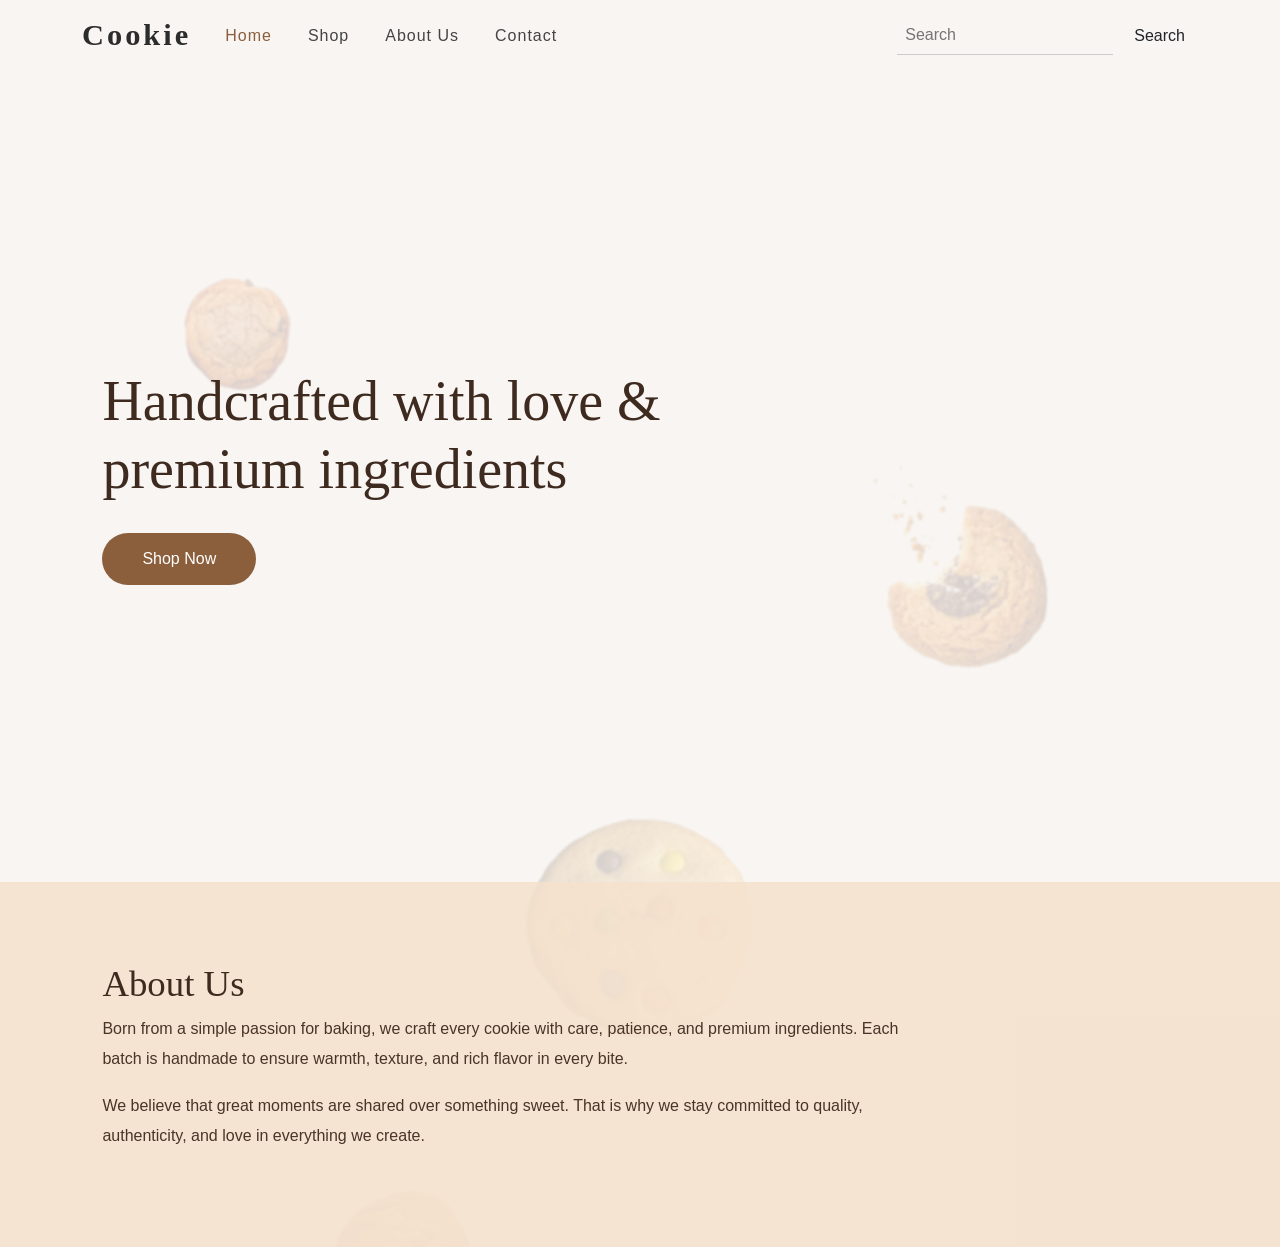
<file: index.html>
<!DOCTYPE html>
<html lang="en">

<head>
    <meta charset="UTF-8">
    <title>Cookie</title>
    <meta name="viewport" content="width=device-width, initial-scale=1.0">

    <link href="https://cdn.jsdelivr.net/npm/bootstrap@5.3.8/dist/css/bootstrap.min.css" rel="stylesheet">
    
    <link rel="stylesheet" href="style.css">
</head>

<body>

    <nav class="navbar navbar-expand-lg">
        <div class="container">
            <a class="navbar-brand" href="index.html">Cookie</a>
            <button class="navbar-toggler" type="button" data-bs-toggle="collapse"
                data-bs-target="#navbarSupportedContent" aria-controls="navbarSupportedContent" aria-expanded="false"
                aria-label="Toggle navigation">
                <span class="navbar-toggler-icon"></span>
            </button>
            <div class="collapse navbar-collapse" id="navbarSupportedContent">
                <ul class="navbar-nav me-auto mb-2 mb-lg-0">
                    <li class="nav-item">
                        <a class="nav-link active" href="index.html">Home</a>
                    </li>
                    <li class="nav-item">
                        <a class="nav-link" href="shop.html">Shop</a>
                    </li>
                    <li class="nav-item">
                        <a class="nav-link" href="#about">
                            About Us
                        </a>

                    </li>
                    <li class="nav-item">
                        <a class="nav-link" href="contact.html">Contact</a>
                    </li>
                </ul>
                <form class="d-flex" role="search">
                    <input class="me-2" type="search" placeholder="Search" aria-label="Search" />
                    <button class="btn" type="submit">Search</button>
                </form>
            </div>
        </div>
    </nav>

    <section class="hero">
        <div class="hero-left">
            <h1>Handcrafted with love & premium ingredients</h1>
            <button class="hero-btn" onclick="window.location.href='shop.html'">Shop Now</button>
        </div>
    </section>



    <div class="cookie-background">
        <img src="matt-reiter-wjCbtMGLh4I-unsplash-removebg-preview.png" class="cookie small left">
        <img src="swiss-educational-college-AOK07_zibf8-unsplash-removebg-preview.png" class="cookie large right">
        <img src="blackieshoot-uljC6HyyEJM-unsplash-removebg-preview.png" class="cookie medium center">
        <img src="swiss-educational-college-Wd-2H6E_dfA-unsplash-removebg-preview.png" class="cookie xlarge left">
        <img src="vyshnavi-bisani-z8kriatLFdA-unsplash-removebg-preview.png" class="cookie small right">
    </div>

    <div class="ui segment about-segment">
        <h2 class="ui right floated header about-title" id="about">
            About Us
        </h2>

        <div class="ui clearing divider"></div>

        <p>
            Born from a simple passion for baking, we craft every cookie with care,
            patience, and premium ingredients. Each batch is handmade to ensure
            warmth, texture, and rich flavor in every bite.
        </p>

        <p>
            We believe that great moments are shared over something sweet.
            That is why we stay committed to quality, authenticity, and love in
            everything we create.
        </p>
    </div>

   
    <script src="https://cdn.jsdelivr.net/npm/bootstrap@5.3.8/dist/js/bootstrap.bundle.min.js"></script>
</body>

</html>
</file>
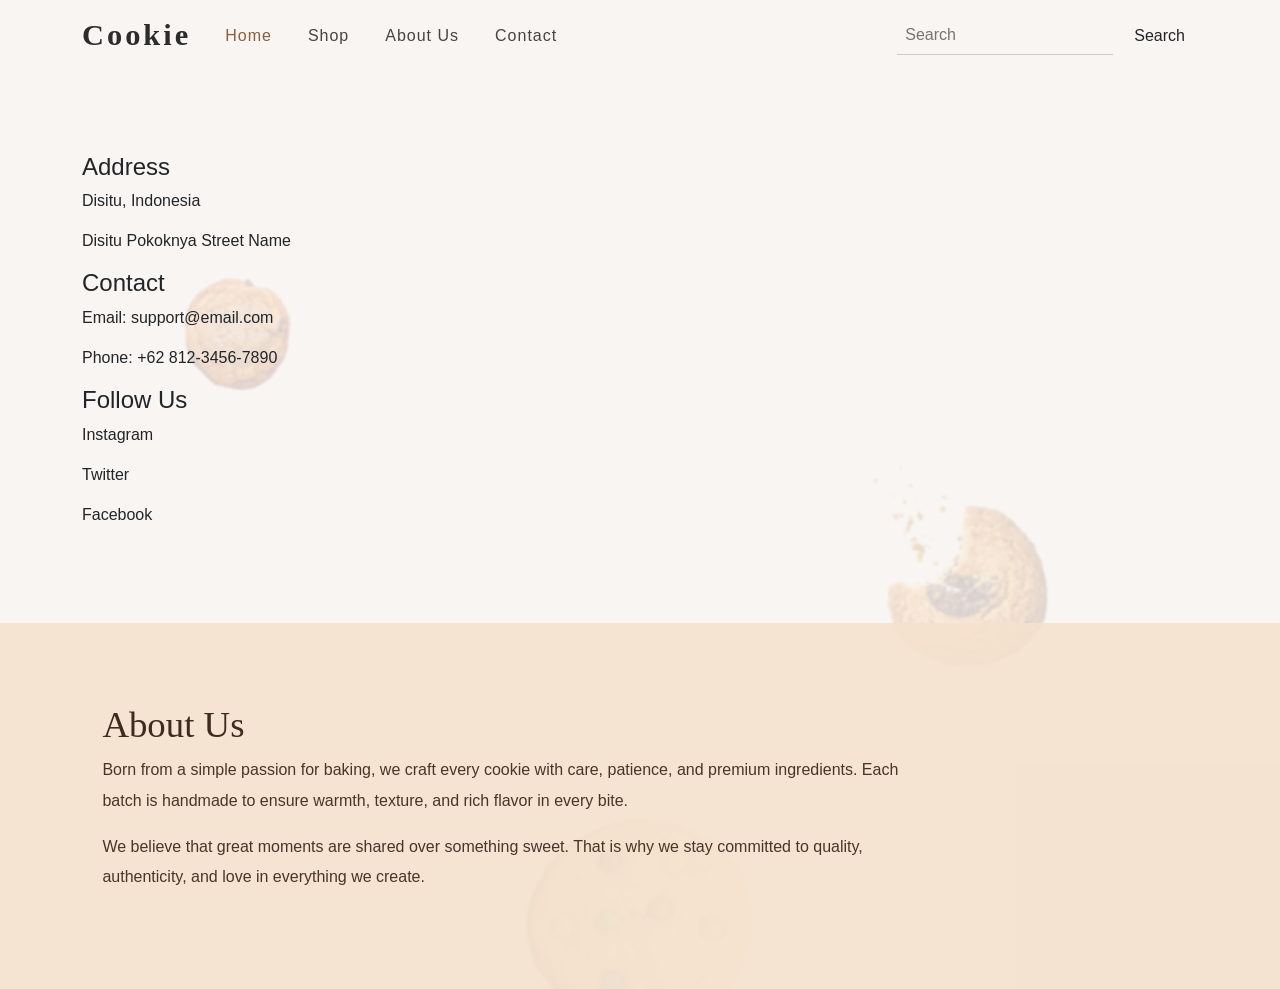
<file: contact.html>
<!DOCTYPE html>
<html lang="en">

<head>
    <meta charset="UTF-8">
    <meta name="viewport" content="width=device-width, initial-scale=1.0">
    <link href="https://cdn.jsdelivr.net/npm/bootstrap@5.3.8/dist/css/bootstrap.min.css" rel="stylesheet">
    <link rel="stylesheet" href="style.css">
    <title>Contact Us</title>
</head>

<body>
    <nav class="navbar navbar-expand-lg">
        <div class="container">
            <a class="navbar-brand" href="index.html">Cookie</a>
            <button class="navbar-toggler" type="button" data-bs-toggle="collapse"
                data-bs-target="#navbarSupportedContent" aria-controls="navbarSupportedContent" aria-expanded="false"
                aria-label="Toggle navigation">
                <span class="navbar-toggler-icon"></span>
            </button>
            <div class="collapse navbar-collapse" id="navbarSupportedContent">
                <ul class="navbar-nav me-auto mb-2 mb-lg-0">
                    <li class="nav-item">
                        <a class="nav-link active" href="index.html">Home</a>
                    </li>
                    <li class="nav-item">
                        <a class="nav-link" href="shop.html">Shop</a>
                    </li>
                    <li class="nav-item">
                        <a class="nav-link" href="#about">
                            About Us
                        </a>

                    </li>
                    <li class="nav-item">
                        <a class="nav-link" href="#contact">Contact</a>
                    </li>
                </ul>
                <form class="d-flex" role="search">
                    <input class="me-2" type="search" placeholder="Search" aria-label="Search" />
                    <button class="btn" type="submit">Search</button>
                </form>
            </div>
        </div>
    </nav>

    <div class="cookie-background">
        <img src="matt-reiter-wjCbtMGLh4I-unsplash-removebg-preview.png" class="cookie small left">
        <img src="swiss-educational-college-AOK07_zibf8-unsplash-removebg-preview.png" class="cookie large right">
        <img src="blackieshoot-uljC6HyyEJM-unsplash-removebg-preview.png" class="cookie medium center">
        <img src="swiss-educational-college-Wd-2H6E_dfA-unsplash-removebg-preview.png" class="cookie xlarge left">
        <img src="vyshnavi-bisani-z8kriatLFdA-unsplash-removebg-preview.png" class="cookie small right">
    </div>

    <div id="contact" class="ui vertical segment" style="padding: 5em 0;">
        <div class="ui text container">

            <div class="ui divider"></div>

            <div class="ui horizontal segments">

                <div class="ui center aligned segment">
                    <h4 class="ui header">Address</h4>
                    <p>Disitu, Indonesia</p>
                    <p>Disitu Pokoknya Street Name</p>
                </div>

                <div class="ui center aligned segment">
                    <h4 class="ui header">Contact</h4>
                    <p>Email: support@email.com</p>
                    <p>Phone: +62 812-3456-7890</p>
                </div>

                <div class="ui center aligned segment">
                    <h4 class="ui header">Follow Us</h4>
                    <p>Instagram</p>
                    <p>Twitter</p>
                    <p>Facebook</p>
                </div>

            </div>

        </div>
    </div>

    <div class="ui segment about-segment">
        <h2 class="ui right floated header about-title" id="about">
            About Us
        </h2>

        <div class="ui clearing divider"></div>

        <p>
            Born from a simple passion for baking, we craft every cookie with care,
            patience, and premium ingredients. Each batch is handmade to ensure
            warmth, texture, and rich flavor in every bite.
        </p>

        <p>
            We believe that great moments are shared over something sweet.
            That is why we stay committed to quality, authenticity, and love in
            everything we create.
        </p>
    </div>

    <script src="https://cdn.jsdelivr.net/npm/bootstrap@5.3.8/dist/js/bootstrap.bundle.min.js"></script>

</body>

</html>
</file>
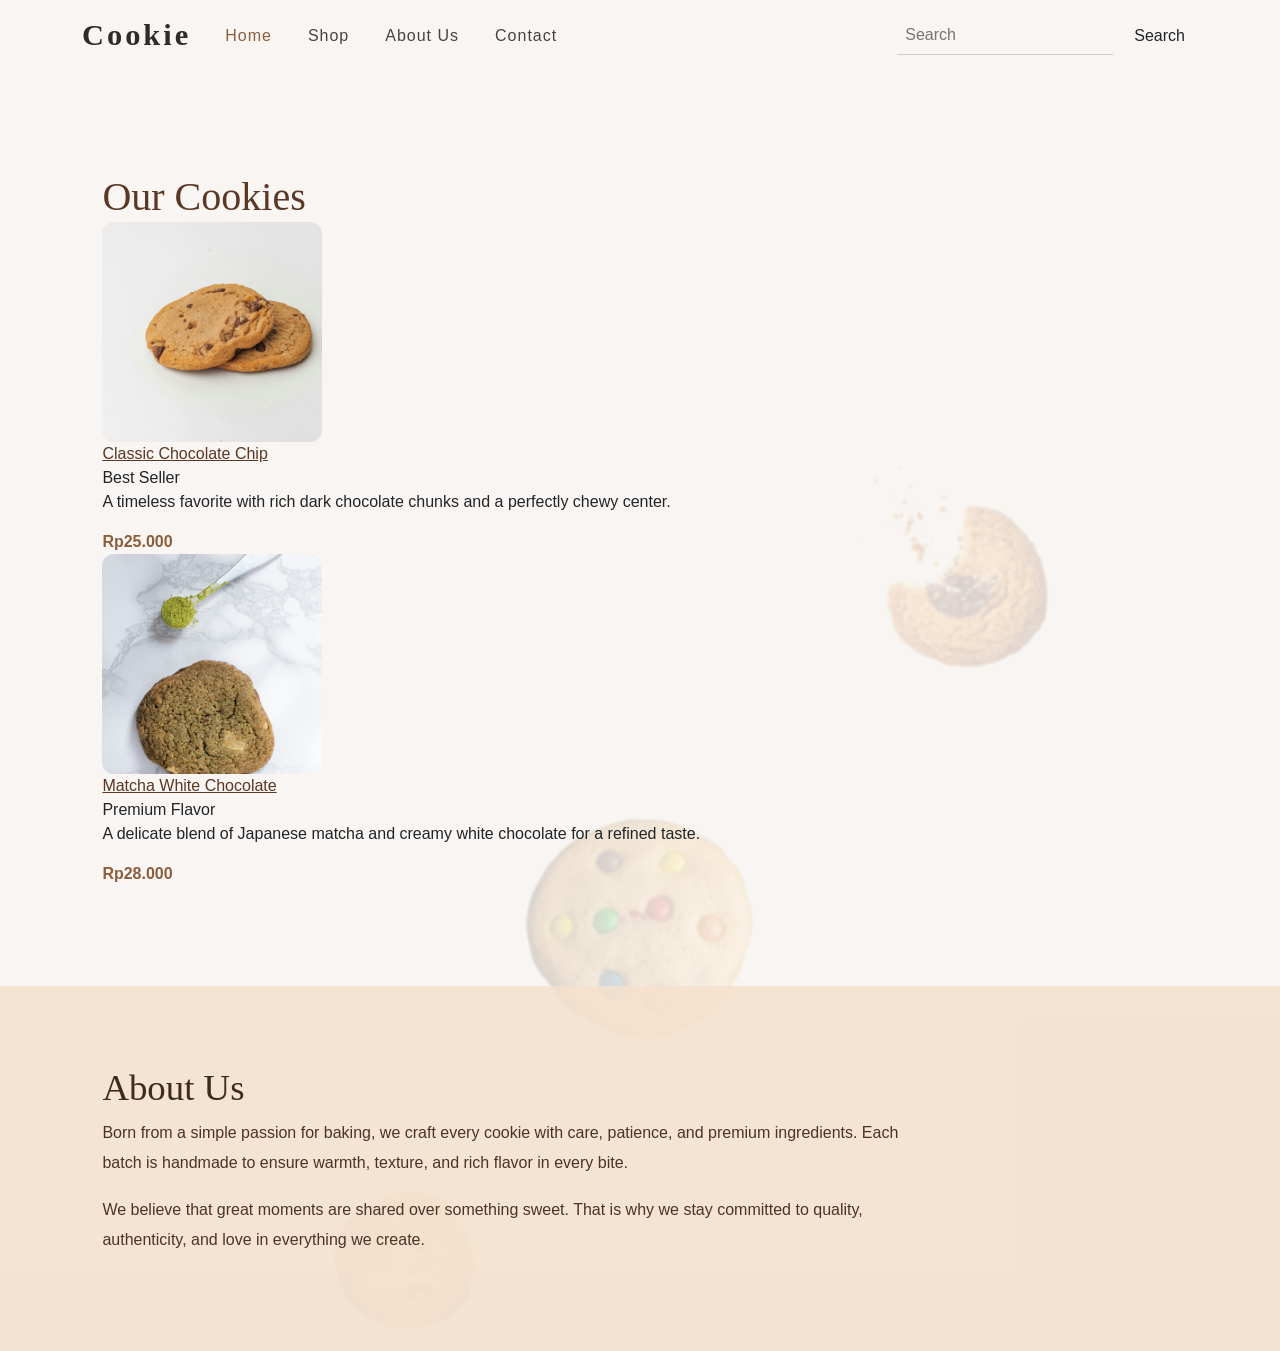
<file: shop.html>
<!DOCTYPE html>
<html lang="en">

<head>
    <meta charset="UTF-8">
    <meta name="viewport" content="width=device-width, initial-scale=1.0">
    <title>Shop</title>
    <link href="https://cdn.jsdelivr.net/npm/bootstrap@5.3.8/dist/css/bootstrap.min.css" rel="stylesheet">
    <link rel="stylesheet" href="style.css">
</head>

<body>
    <nav class="navbar navbar-expand-lg">
        <div class="container">
            <a class="navbar-brand" href="index.html">Cookie</a>
            <button class="navbar-toggler" type="button" data-bs-toggle="collapse"
                data-bs-target="#navbarSupportedContent" aria-controls="navbarSupportedContent" aria-expanded="false"
                aria-label="Toggle navigation">
                <span class="navbar-toggler-icon"></span>
            </button>
            <div class="collapse navbar-collapse" id="navbarSupportedContent">
                <ul class="navbar-nav me-auto mb-2 mb-lg-0">
                    <li class="nav-item">
                        <a class="nav-link active" href="index.html">Home</a>
                    </li>
                    <li class="nav-item">
                        <a class="nav-link" href="shop.html">Shop</a>
                    </li>
                    <li class="nav-item">
                        <a class="nav-link" href="#about">
                            About Us
                        </a>

                    </li>
                    <li class="nav-item">
                        <a class="nav-link" href="contact.html">Contact</a>
                    </li>
                </ul>
                <form class="d-flex" role="search">
                    <input class="me-2" type="search" placeholder="Search" aria-label="Search" />
                    <button class="btn" type="submit">Search</button>
                </form>
            </div>
        </div>
    </nav>

    <div class="cookie-background">
        <img src="matt-reiter-wjCbtMGLh4I-unsplash-removebg-preview.png" class="cookie small left">
        <img src="swiss-educational-college-AOK07_zibf8-unsplash-removebg-preview.png" class="cookie large right">
        <img src="blackieshoot-uljC6HyyEJM-unsplash-removebg-preview.png" class="cookie medium center">
        <img src="swiss-educational-college-Wd-2H6E_dfA-unsplash-removebg-preview.png" class="cookie xlarge left">
        <img src="vyshnavi-bisani-z8kriatLFdA-unsplash-removebg-preview.png" class="cookie small right">
    </div>

    <div class="ui segment shop-segment">
        <h2 class="ui center aligned header shop-title">
            Our Cookies
        </h2>

        <div class="ui clearing divider"></div>

        <div class="ui items">

            <div class="item">
                <div class="image">
                    <img src="snappr-Tk3oXazXd10-unsplash.jpg">
                </div>
                <div class="content">
                    <a class="header">Classic Chocolate Chip</a>
                    <div class="meta">
                        <span>Best Seller</span>
                    </div>
                    <div class="description">
                        <p>
                            A timeless favorite with rich dark chocolate chunks and
                            a perfectly chewy center.
                        </p>
                    </div>
                    <div class="extra">
                        Rp25.000
                    </div>
                </div>
            </div>

            <div class="item">
                <div class="image">
                    <img src="blackieshoot-MBkVpwZVYy8-unsplash.jpg">
                </div>
                <div class="content">
                    <a class="header">Matcha White Chocolate</a>
                    <div class="meta">
                        <span>Premium Flavor</span>
                    </div>
                    <div class="description">
                        <p>
                            A delicate blend of Japanese matcha and creamy white chocolate
                            for a refined taste.
                        </p>
                    </div>
                    <div class="extra">
                        Rp28.000
                    </div>
                </div>
            </div>

        </div>
    </div>

    <div class="ui segment about-segment">
        <h2 class="ui right floated header about-title" id="about">
            About Us
        </h2>

        <div class="ui clearing divider"></div>

        <p>
            Born from a simple passion for baking, we craft every cookie with care,
            patience, and premium ingredients. Each batch is handmade to ensure
            warmth, texture, and rich flavor in every bite.
        </p>

        <p>
            We believe that great moments are shared over something sweet.
            That is why we stay committed to quality, authenticity, and love in
            everything we create.
        </p>
    </div>

    <script src="https://cdn.jsdelivr.net/npm/bootstrap@5.3.8/dist/js/bootstrap.bundle.min.js"></script>

</body>

</html>
</file>
<file: style.css>
body {
    font-family: 'Poppins', sans-serif;
    background-color: rgb(248, 245, 242);
    position: relative;
}

*/ .navbar {
    padding: 18px 0;
    background: rgba(255, 255, 255, 0.75);
    backdrop-filter: blur(12px);
    box-shadow: 0 2px 20px rgba(0, 0, 0, 0.05);
}

.navbar-brand {
    font-family: 'Playfair Display', serif;
    font-size: 1.9rem;
    font-weight: 700;
    letter-spacing: 3px;
    color: #2c2c2c !important;
    transition: 0.3s ease;
}

.navbar-brand:hover {
    color: #8b5e3c !important;
}

.nav-link {
    font-weight: 400;
    letter-spacing: 1px;
    color: #444 !important;
    margin: 0 10px;
    position: relative;
    transition: 0.3s ease;
}

.nav-link::after {
    content: "";
    position: absolute;
    left: 0;
    bottom: -5px;
    width: 0%;
    height: 1px;
    background: #8b5e3c;
    transition: 0.3s ease;
}

.nav-link:hover {
    color: #8b5e3c !important;
}

.nav-link:hover::after {
    width: 100%;
}

.nav-link.active {
    color: #8b5e3c !important;
}

form input {
    border: none;
    border-bottom: 1px solid #ccc;
    background: transparent;
    outline: none;
    padding: 5px 8px;
    transition: 0.3s ease;
}

form input:focus {
    border-bottom: 1px solid #8b5e3c;
}

form button {
    background: #8b5e3c;
    color: white;
    border-radius: 20px;
    padding: 5px 18px;
    font-size: 0.9rem;
    transition: 0.3s ease;
}

form button:hover {
    background: #6f472d;
}

.cookie-background {
    position: fixed;
    top: 0;
    left: 0;
    width: 100%;
    height: 100%;
    z-index: -1;
    pointer-events: none;
}

.cookie {
    opacity: 0.15;
    filter: blur(1px);
}

@keyframes appear {
    from {
        opacity: 0;
        transform: scale(0.3) rotate(-90deg);
    }

    to {
        opacity: 0.15;
        transform: scale(1) rotate(0deg);
    }
}

.cookie {
    display: block;
    margin: 1px 0;
    height: auto;

    margin-top: -70px;
    margin-bottom: 0;

    animation: appear linear;
    animation-timeline: view();
    animation-range: entry 0% cover 60%;
}

.small {
    width: 220px;
}

.medium {
    width: 300px;
}

.large {
    width: 420px;
}

.xlarge {
    width: 550px;
}

.left {
    margin-left: 10%;
}

.center {
    margin: 1px auto;
}

.right {
    margin-left: auto;
    margin-right: 10%;
}

.cookie:first-of-type {
    margin-top: 170px;
}

.hero{
    display: flex;
    align-items: center;
    justify-content: space-between;
    padding: 100px 8%;
    min-height: 90vh;

    background: rgba(255,255,255,0); 

    position: relative;
    z-index: 1;
}


.hero-left{
    flex: 1;
}

.hero-left h1{
    font-family: 'DM Serif Display', serif;
    font-size: 3.5rem;
    color: #3e2a1f;
    margin-bottom: 30px;
    max-width: 600px;
}

.hero-btn{
    background: #8b5e3c;
    color: white;
    padding: 14px 40px;
    border-radius: 40px;
    border: none;
    font-size: 1rem;
    transition: 0.3s;
}

.hero-btn:hover{
    background: #6f472d;
}

.hero-right{
    flex: 1;
    text-align: right;
}

.about-segment{
    padding: 80px 8% !important;
    background: rgba(245, 225, 205, 0.85) !important;
    border-radius: 0 !important;
    box-shadow: none !important;
}

.about-title{
    font-family: 'DM Serif Display', serif !important;
    font-size: 2.3rem !important;
    color: #3e2a1f !important;
}

.about-segment p{
    color: #4a3427 !important;
    line-height: 1.9;
    max-width: 800px;
}

.shop-segment{
    padding: 100px 8% !important;
    background: rgba(248, 245, 242, 0) !important;
    box-shadow: none !important;
}

.shop-title{
    font-family: 'DM Serif Display', serif !important;
    font-size: 2.5rem !important;
    color: #3e2a1f !important;
}

.shop-segment .header{
    color: #5a3825 !important;
}

.shop-segment .extra{
    color: #8b5e3c !important;
    font-weight: bold;
}

.shop-segment .ui.items .item .image {
    width: 220px !important;
}

.shop-segment .ui.items .item .image img {
    width: 220px;
    height: 220px;
    object-fit: cover;
    border-radius: 12px;
}

.ui.horizontal.segments .segment {
  border: none;
}
</file>
